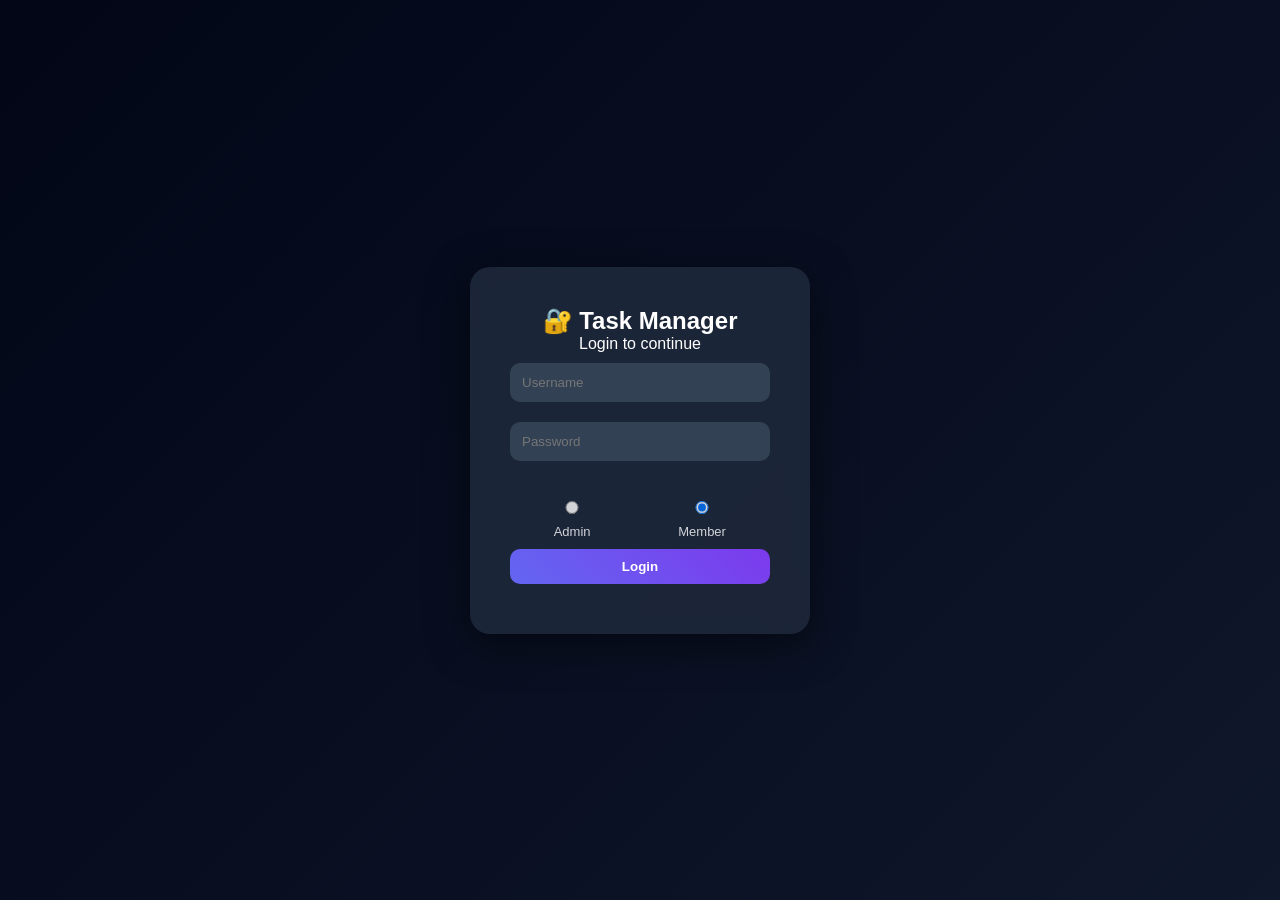
<file: taskmanager/frontend/index.html>
<!DOCTYPE html>
<html>
<head>
  <title>Login</title>
  <link rel="stylesheet" href="style.css">
</head>

<body class="login-page">

  <div class="login-wrapper">
    <div class="login-card">

      <h2>🔐 Task Manager</h2>
      <p class="subtitle">Login to continue</p>

      <input id="username" placeholder="Username">
      <input id="password" type="password" placeholder="Password">

      <!-- ✅ ROLE RADIO -->
      <div class="role-select">
        <label>
          <input type="radio" name="role" value="admin"> Admin
        </label>
        <label>
          <input type="radio" name="role" value="member" checked> Member
        </label>
      </div>

      <button onclick="login()">Login</button>

      <p id="msg"></p>

    </div>
  </div>

  <script src="script.js"></script>
</body>
</html>
</file>
<file: taskmanager/frontend/style.css>
/* ================= RESET ================= */
* {
  box-sizing: border-box;
  margin: 0;
  padding: 0;
  transition: all 0.25s ease;
}

body {
  font-family: 'Segoe UI', sans-serif;
  background: linear-gradient(135deg, #020617, #0f172a);
  color: white;
}

/* ================= LAYOUT ================= */
.container {
  display: flex;
}

/* ================= SIDEBAR ================= */
.sidebar {
  width: 230px;
  background: #020617;
  padding: 20px;
  height: 100vh;
  position: fixed;
  left: 0;
  top: 0;
  box-shadow: 5px 0 20px rgba(0,0,0,0.4);
}

.sidebar h2 {
  margin-bottom: 20px;
}

/* Sidebar buttons */
.sidebar button {
  display: block;
  width: 100%;
  margin: 10px 0;
  padding: 12px;
  background: #1e293b;
  border: none;
  color: white;
  border-radius: 10px;
  cursor: pointer;
}

.sidebar button:hover {
  background: #6366f1;
  transform: translateX(5px);
}

.sidebar button.active {
  background: #6366f1;
}

/* ================= MAIN ================= */
.main {
  margin-left: 230px;
  padding: 20px;
  width: calc(100% - 230px);
  animation: fadeIn 0.4s ease;
}

/* ================= CARDS ================= */
.card {
  background: rgba(30, 41, 59, 0.9);
  padding: 20px;
  border-radius: 16px;
  margin-bottom: 20px;
  box-shadow: 0 5px 25px rgba(0,0,0,0.4);
}

/* ================= GRID ================= */
.grid {
  display: flex;
  gap: 20px;
  flex-wrap: wrap;
}

.grid div {
  background: #334155;
  padding: 15px;
  border-radius: 12px;
  min-width: 150px;
  text-align: center;
  font-weight: 500;
}

/* ================= INPUT ================= */
input, select {
  width: 100%;
  margin: 10px 0;
  padding: 12px;
  border-radius: 10px;
  border: none;
  background: #334155;
  color: white;
}

input:focus {
  outline: none;
  box-shadow: 0 0 0 2px #6366f1;
}

/* ================= BUTTON ================= */
button {
  padding: 10px 14px;
  border: none;
  border-radius: 10px;
  cursor: pointer;
}

button:hover {
  opacity: 0.9;
}

/* ================= TASK ================= */
.task-card {
  background: #334155;
  padding: 15px;
  margin: 10px 0;
  border-radius: 12px;
  animation: slideUp 0.3s ease;
}

.task-card:hover {
  transform: translateY(-3px);
}

/* ================= STATUS ================= */
.status {
  padding: 5px 10px;
  border-radius: 8px;
  display: inline-block;
  margin-top: 5px;
  font-size: 12px;
}

.pending { background: orange; }
.in_progress { background: #3b82f6; }
.done { background: #22c55e; }

/* ================= USERS ================= */
.card-item {
  display: flex;
  justify-content: space-between;
  align-items: center;
  background: #334155;
  padding: 12px;
  margin: 10px 0;
  border-radius: 10px;
}

.card-item:hover {
  transform: scale(1.01);
}

/* ================= DELETE BUTTON ================= */
.delete-btn {
  background: #ff4d4d;
  color: white;
  padding: 6px 10px;
  border-radius: 6px;
}

.delete-btn:hover {
  background: #ff1a1a;
}

/* ================= CHECKBOX ================= */
.checkbox-row {
  display: flex;
  gap: 20px;
  margin: 10px 0;
}

/* ================= LOADER ================= */
.loader {
  border: 4px solid #1e293b;
  border-top: 4px solid #6366f1;
  border-radius: 50%;
  width: 35px;
  height: 35px;
  animation: spin 1s linear infinite;
  margin: 20px auto;
}

/* ================= LOGIN ================= */
.login-page {
  display: flex;
  justify-content: center;
  align-items: center;
  height: 100vh;
}

.login-card {
  background: rgba(30, 41, 59, 0.9);
  backdrop-filter: blur(10px);
  padding: 40px;
  border-radius: 20px;
  width: 340px;
  text-align: center;
  box-shadow: 0 10px 40px rgba(0,0,0,0.5);
  animation: fadeIn 0.5s ease;
}

.login-card button {
  width: 100%;
  background: linear-gradient(45deg, #6366f1, #7c3aed);
  color: white;
  font-weight: bold;
}

.role-select {
  display: flex;
  justify-content: space-around;
  margin: 10px 0;
}

#msg {
  color: #ff4d4d;
  margin-top: 10px;
}

/* ================= ANIMATIONS ================= */
@keyframes spin {
  100% { transform: rotate(360deg); }
}

@keyframes fadeIn {
  from { opacity: 0; transform: translateY(10px);}
  to { opacity: 1; }
}

@keyframes slideUp {
  from { opacity: 0; transform: translateY(20px);}
  to { opacity: 1; }
}
label {
  display: block;
  margin-top: 10px;
  font-size: 13px;
  opacity: 0.8;
}
</file>
